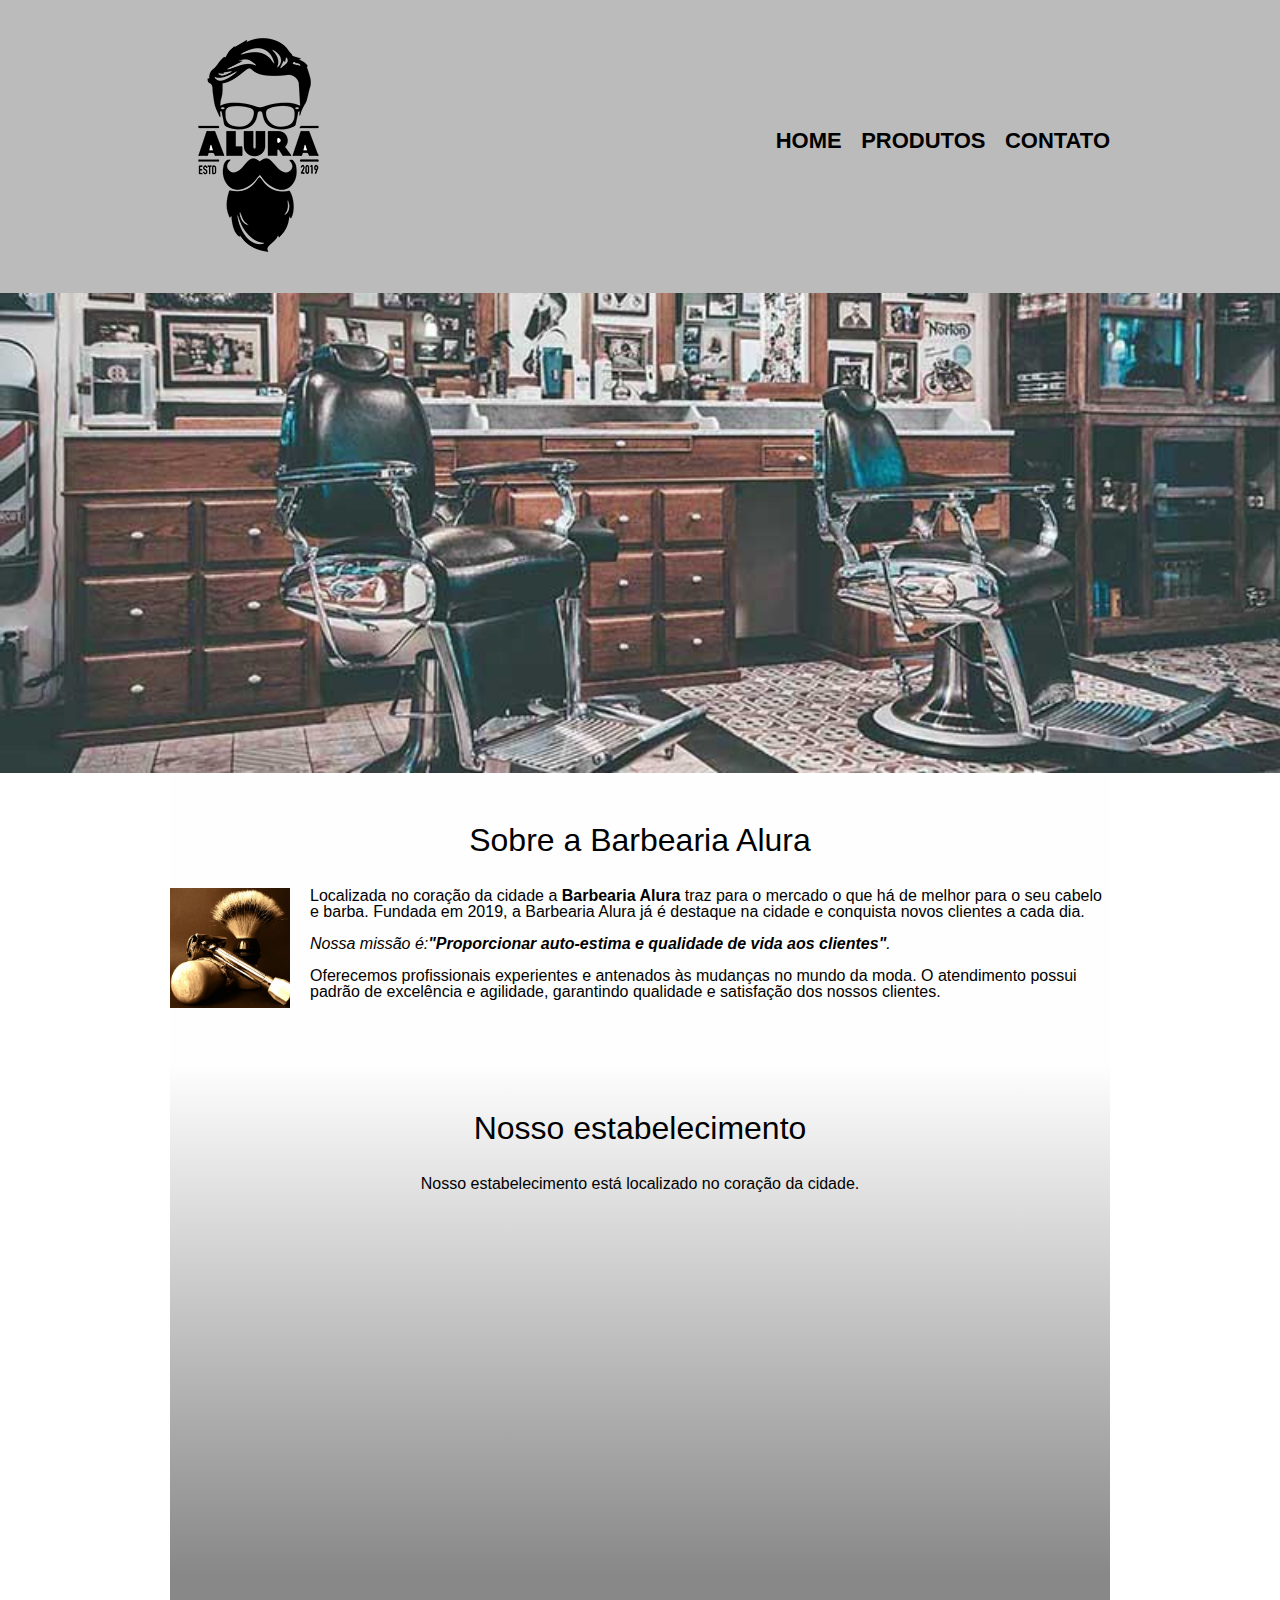
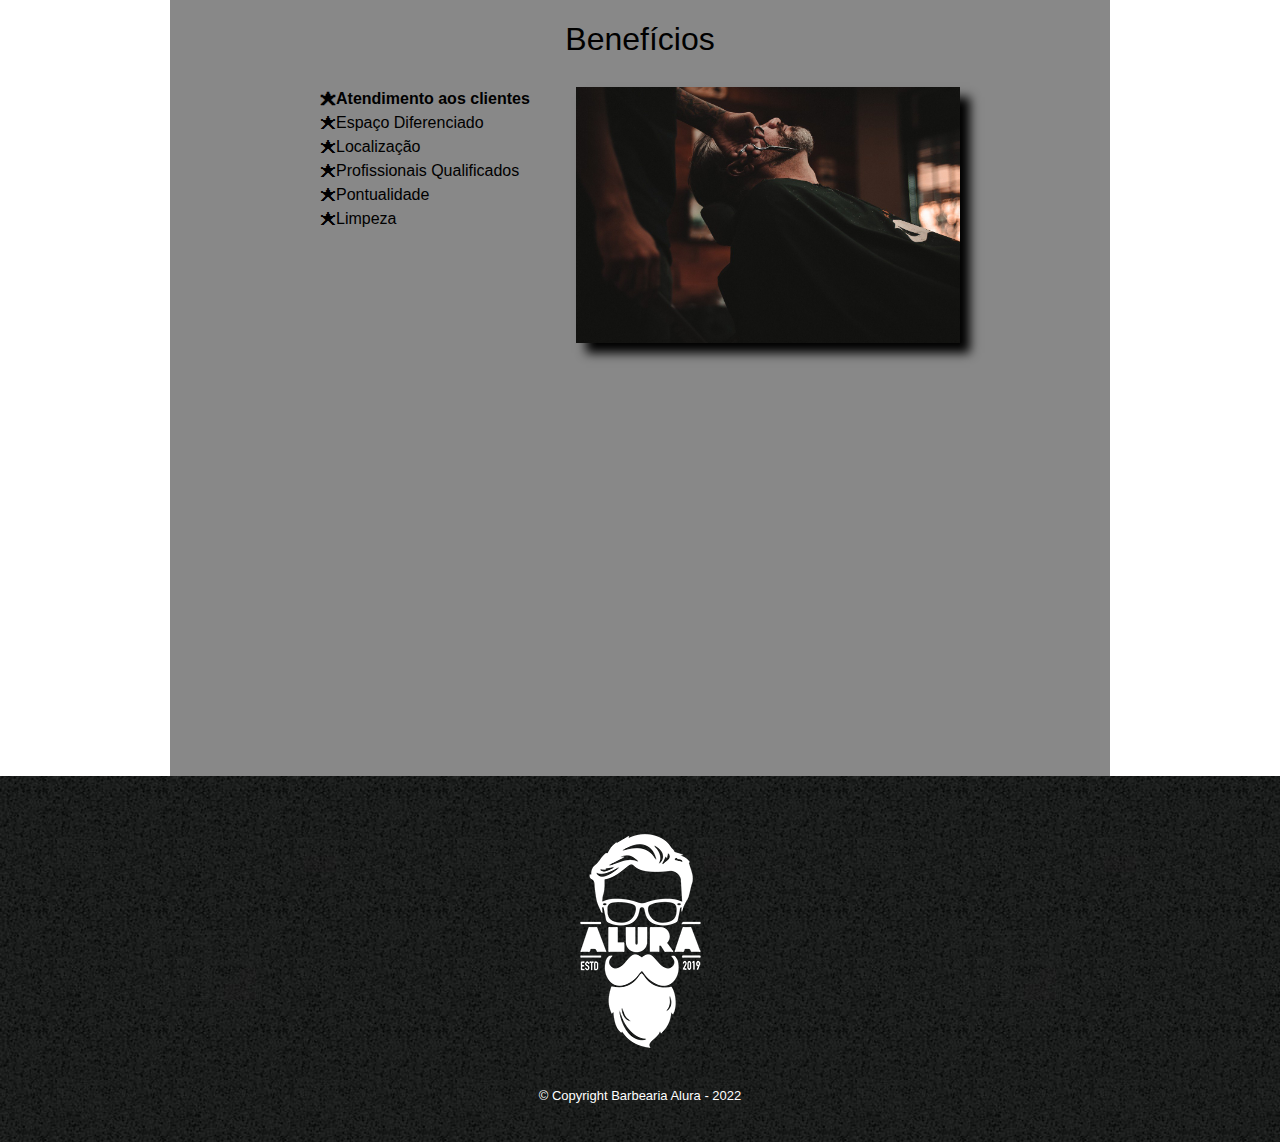
<file: index.html>
<!DOCTYPE html>
<html lang="pt-br">
  <head>
    <meta charset="UTF-8" />
    <meta name="viewport" content="width=devide-width"/>
    <title>Barbearia Alura</title>
    <link rel="stylesheet" href="reset.css" />
    <link rel="stylesheet" href="style.css" />
    <link rel="preconnect" href="https://fonts.gstatic.com" crossorigin>
  </head>
  <body>
    <header>
      <div class="caixa">
        <h1><img src="./assets/logo.png" alt="Logo da Barbearia"/></h1>

        <nav>
          <ul >
            <li><a href="index.html">Home</a></li>
            <li><a href="produtos.html">Produtos</a></li>
            <li><a href="contato.html">Contato</a></li>
          </ul>
        </nav>
      </div>
    </header>
    
    <img class="banner" src="./assets/banner.jpg" alt="imagem do banner"/>
    <main>
      <section class="principal">
        <h2 class="titulo-principal">Sobre a Barbearia Alura</h2>

        <img class="utensilios" src="./assets/utensilios.jpg" alt="utensilios de um barbeiro." />

        <p>
          Localizada no coração da cidade a <strong>Barbearia Alura</strong> traz
          para o mercado o que há de melhor para o seu cabelo e barba. Fundada em
          2019, a Barbearia Alura já é destaque na cidade e conquista novos
          clientes a cada dia.
        </p>

        <p id="missao">
          <em>
            Nossa missão é:<strong
              >"Proporcionar auto-estima e qualidade de vida aos clientes"</strong
            >.
          </em>
        </p>

        <p>
          Oferecemos profissionais experientes e antenados às mudanças no mundo da
          moda. O atendimento possui padrão de excelência e agilidade, garantindo
          qualidade e satisfação dos nossos clientes.
        </p>
      </section>

      <section class="mapa"><h3 class="titulo-principal">Nosso estabelecimento</h3>
      <p>Nosso estabelecimento está localizado no coração da cidade.</p>
      <div class="mapa-conteudo">
      <iframe src="https://www.google.com/maps/embed?pb=!1m18!1m12!1m3!1d234054.8195967066!2d-46.79179248359372!3d-23.5646162!2m3!1f0!2f0!3f0!3m2!1i1024!2i768!4f13.1!3m3!1m2!1s0x94ce59541c6c79c3%3A0x36b90a85f0f8cb33!2sGrupo%20Alura!5e0!3m2!1spt-BR!2sbr!4v1648224146376!5m2!1spt-BR!2sbr" width="100%" height="300" style="border:0;" allowfullscreen="" loading="lazy" referrerpolicy="no-referrer-when-downgrade"></iframe>
      </div>
      </section>
    </section>

      <section class="beneficios">
        <h3 class="titulo-principal">Benefícios</h3>

        <div class="conteudo-beneficio">
          <ul class="lista-beneficio"> 
            <li class="itens">Atendimento aos clientes</li>
            <li class="itens">Espaço Diferenciado</li>
            <li class="itens">Localização</li>
            <li class="itens">Profissionais Qualificados</li>
            <li class="itens">Pontualidade</li>
            <li class="itens">Limpeza</li>
          </ul><img src="./assets/beneficios.jpg" class="img-beneficios" />

        </div>
        <div class="video">
          <iframe width="560" height="315" src="https://www.youtube.com/embed/wcVVXUV0YUY" frameborder="0" allow="accelerometer; autoplay; encrypted-media; gyroscope; picture-in-picture" allowfullscreen></iframe>
        </div>
      </section>
    </main>
    <footer>
      <img src="./assets/logo-branco.png" alt="Logo da Barbearia">
      <p class="copyright">&copy; Copyright Barbearia Alura - 2022</p>
    </footer>
  </body>
</html>
</file>
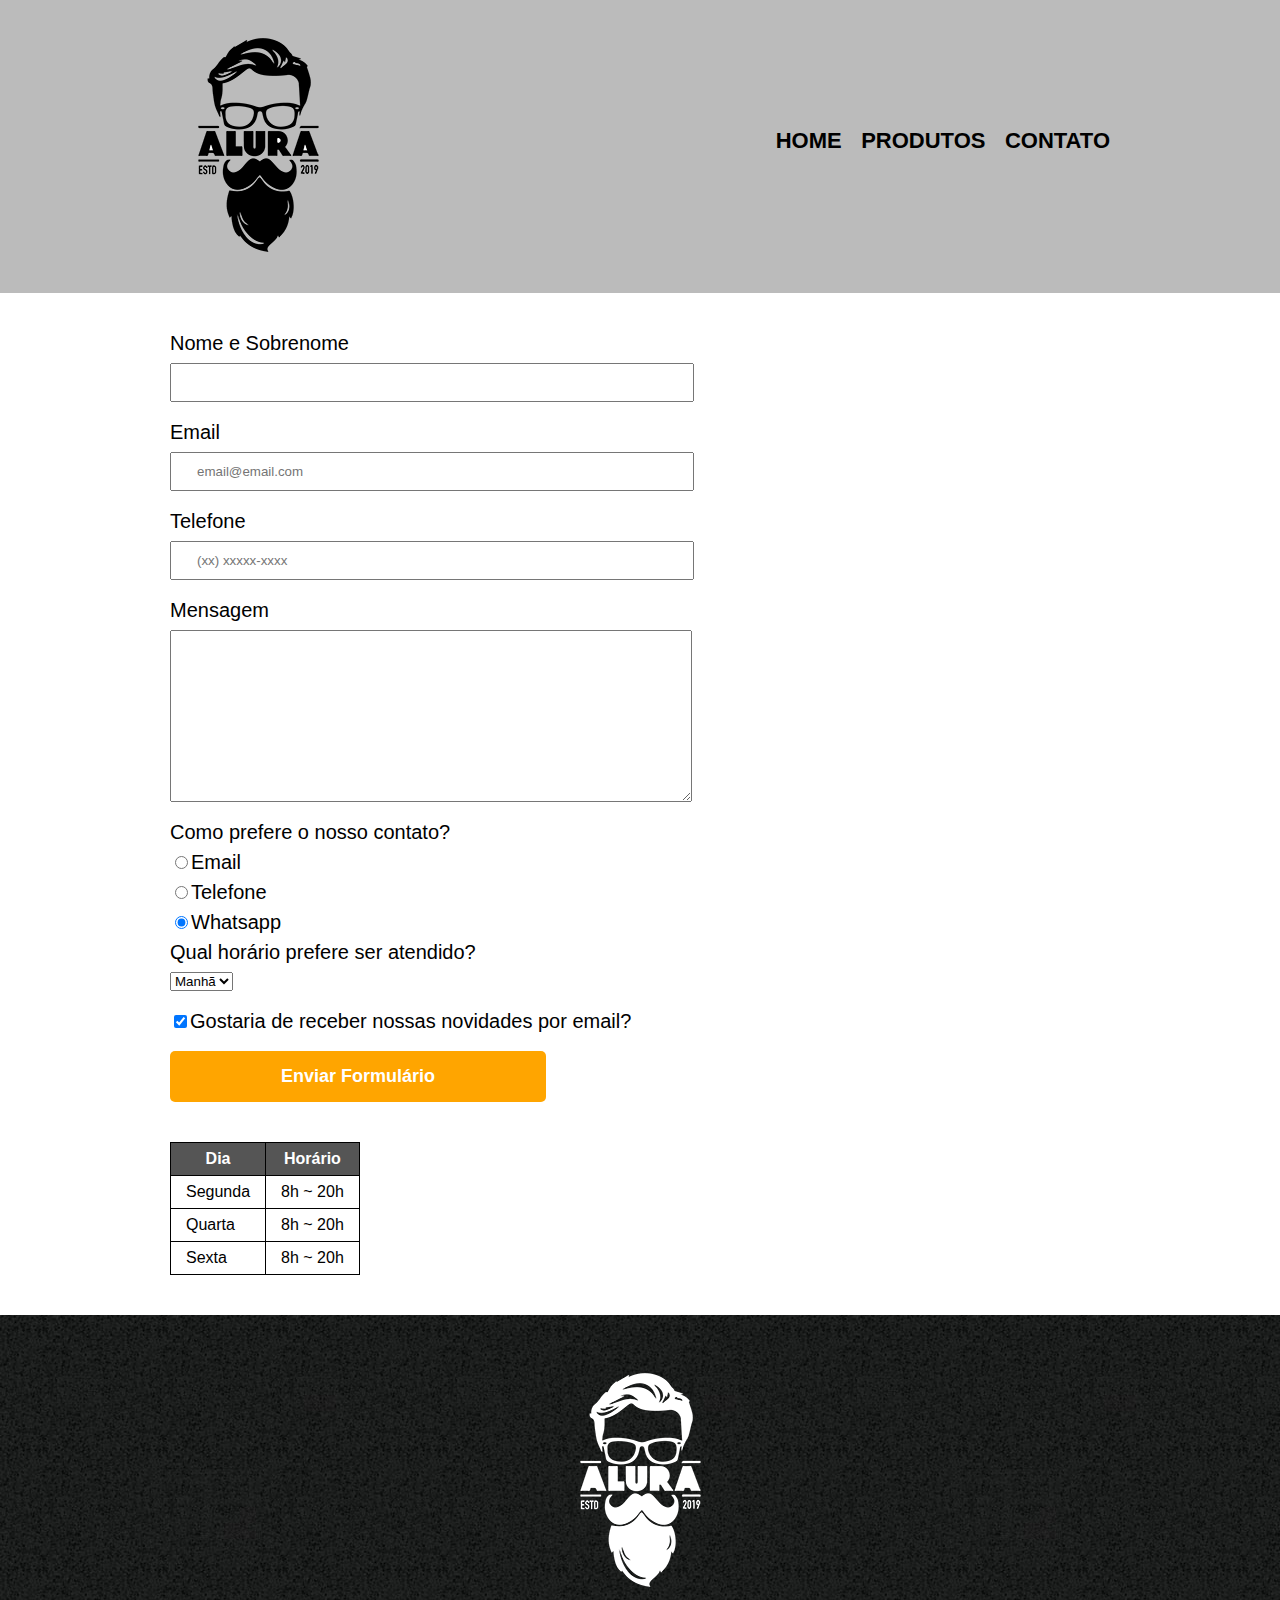
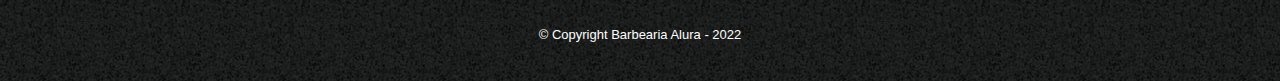
<file: contato.html>
<!DOCTYPE html>
<html>
  <head>
    <meta charset="UTF-8" />
    <title>Contato - Barbearia - Alura</title>

    <link rel="stylesheet" href="reset.css" />
    <link rel="stylesheet" href="style.css" />
  </head>
  <body>
    <header>
      <div class="caixa">
        <h1><img src="./assets/logo.png" alt="Logo da Barbearia"/></h1>

        <nav>
          <ul >
            <li><a href="index.html">Home</a></li>
            <li><a href="produtos.html">Produtos</a></li>
            <li><a href="contato.html">Contato</a></li>
          </ul>
        </nav>
    </header>
    <main>
      <form>
        <label for="nomesobrenome">Nome e Sobrenome</label>
        <input type="text" id="nomesobrenome" class="input-padrao" required>

        <label for="email">Email</label>
        <input type="email" id="email" class="input-padrao" required placeholder="email@email.com">

        <label for="telefone">Telefone</label>
        <input type="tel" id="telefone" class="input-padrao" required placeholder="(xx) xxxxx-xxxx">
        
        <label for="mensagem">Mensagem</label>
        <textarea id="mensagem" cols="70" rows="10" class="input-padrao" required></textarea>

        <fieldset>
          <legend>Como prefere o nosso contato?</legend>
          <label for="radio-email"><input type="radio" name="contato" value="email" id="radio-email">Email</label>
          

          <label for="radio-telefone"> <input type="radio" name="contato" value="telefone" id="radio-telefone">Telefone</label>
          

          <label for="radio-whatsapp"><input type="radio" name="contato" value="whatsapp" id="radio-whatsapp" checked>Whatsapp</label>
          
        </fieldset>
        
        <fieldset>
        <legend>Qual horário prefere ser atendido?</legend>
        <select>
          <option>Manhã</option>
          <option>Tarde</option>
          <option>Noite</option>
        </select>
        </fieldset>

        <label class="checkbox"><input type="checkbox" checked>Gostaria de receber nossas novidades por email?</label>

        <input type="submit" value="Enviar Formulário" class="enviar">
      </form>

      <table>
        <thead>
          <tr>
            <th>Dia</th>
            <th>Horário</th>
          </tr>
        </thead>
        <tbody>
          <tr>
            <td>Segunda</td>
            <td>8h ~ 20h</td>
          </tr>
          <tr>
            <td>Quarta</td>
            <td>8h ~ 20h</td>
          </tr>
          <tr>
            <td>Sexta</td>
            <td>8h ~ 20h</td>
          </tr>
      </tbody>
      </table>
    </main>

    <footer>
      <img src="./assets/logo-branco.png" alt="Logo da Barbearia">
      <p class="copyright">&copy; Copyright Barbearia Alura - 2022</p>
    </footer>

  </body>
</html>
</file>
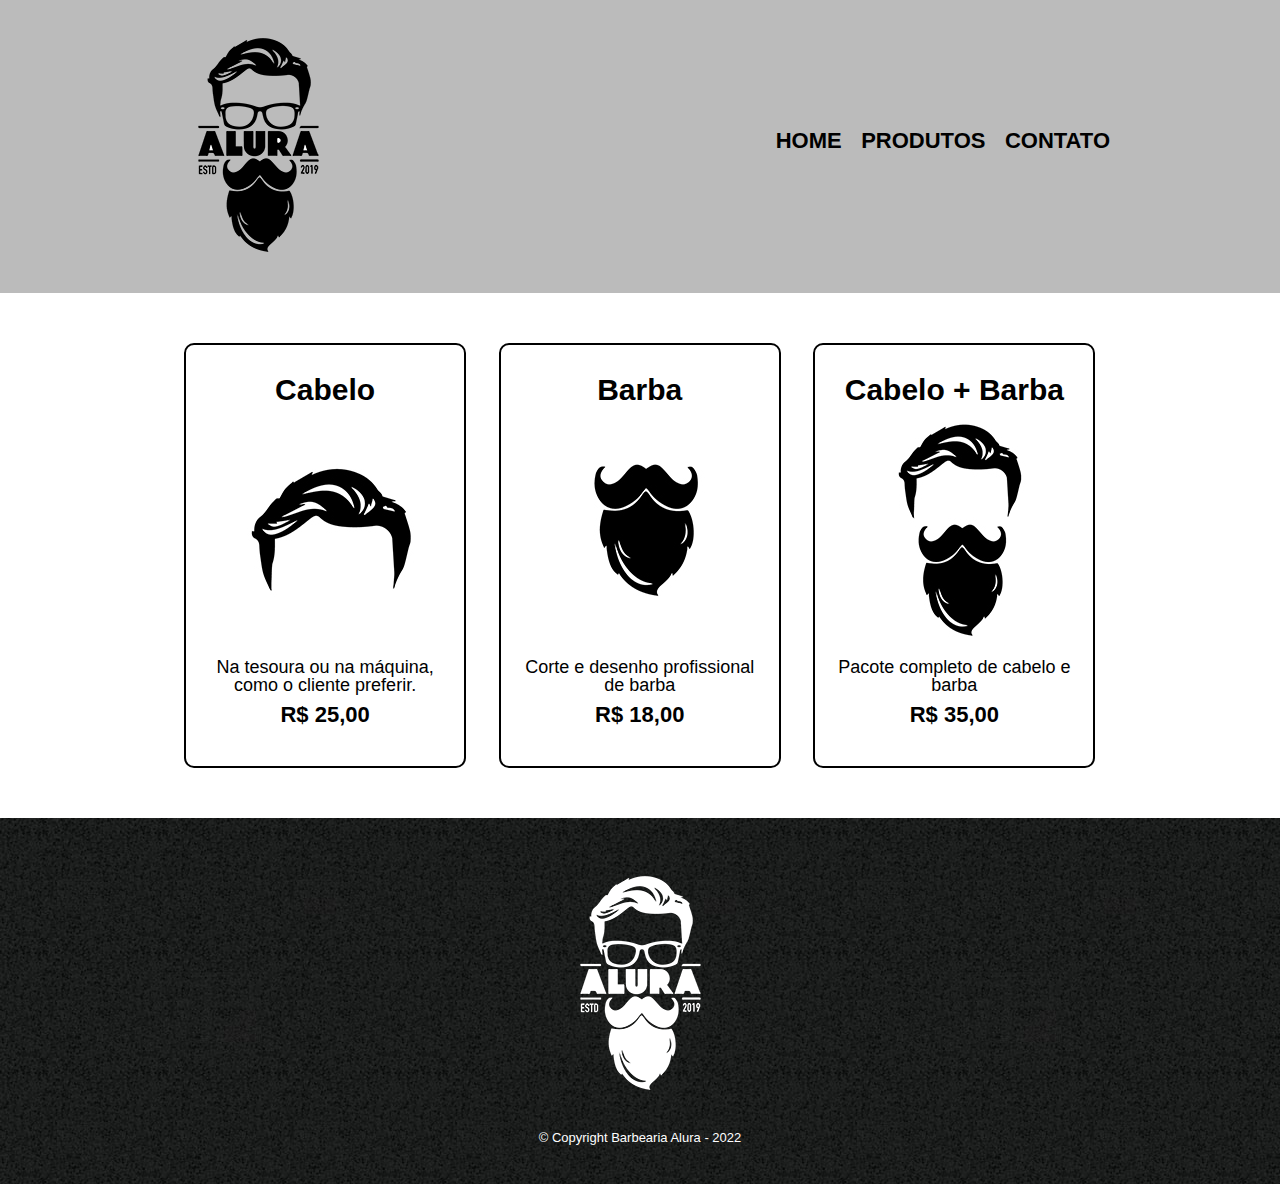
<file: produtos.html>
<!DOCTYPE html>
<html>
  <head>
    <meta charset="UTF-8" />
    <title>Produtos - Barbearia Alura</title>

    <link rel="stylesheet" href="reset.css" />
    <link rel="stylesheet" href="style.css" />
  </head>
  <body>
    <header>
      <div class="caixa">
        <h1><img src="./assets/logo.png" alt="Logo da Barbearia"/></h1>

        <nav>
          <ul >
            <li><a href="index.html">Home</a></li>
            <li><a href="produtos.html">Produtos</a></li>
            <li><a href="contato.html">Contato</a></li>
          </ul>
        </nav>
      </div>
    </header>

    <main>
      <ul class="produtos">
        <li>
          <h2>Cabelo</h2>
          <img src="./assets/cabelo.jpg">
          <p class="produto-descricao">Na tesoura ou na máquina, como o cliente preferir.</p>
          <p class="produto-preço">R$ 25,00</p>
        </li>
        <li>
          <h2>Barba</h2>
          <img src="./assets/barba.jpg">
          <p class="produto-descricao">Corte e desenho profissional de barba</p>
          <p class="produto-preço">R$ 18,00</p>
        </li>
        <li>
          <h2>Cabelo + Barba</h2>
          <img src="./assets/cabelo+barba.jpg">
          <p class="produto-descricao">Pacote completo de cabelo e barba</p>
          <p class="produto-preço">R$ 35,00</p>
        </li>
      </ul>
    </main>

    <footer>
      <img src="./assets/logo-branco.png" alt="Logo da Barbearia">
      <p class="copyright">&copy; Copyright Barbearia Alura - 2022</p>
    </footer>
  </body>
</html>
</file>
<file: style.css>
body {
  font-family: 'Montserrat', sans-serif;
}

header {
  background: #bbbbbb;
  padding: 20px 0;
}

.caixa{
  position: relative;
  width: 940px;
  margin: 0 auto;
}

nav{
  position: absolute;
  top: 110px;
  right: 0;
}

nav li {
  display: inline;
  margin: 0 0 0 15px;
}

nav a {
  text-transform: uppercase;
  color: #000000;
  font-weight: bold;
  font-size: 22px;
  text-decoration: none;
}
nav a:hover{
  color: #C78C09;
  text-decoration: underline;
}

.produtos{
  width: 940px;
  margin: 0 auto;
  padding: 50px 0;
}

.produtos li{
  display: inline-block;
  text-align: center;
  width: 30%;
  vertical-align: top;
  margin: 0 1.5%;
  padding: 30px 20px;
  box-sizing: border-box;
  border: 2px solid #000000;
  border-radius: 10px;
}

.produtos li:hover {
  border-color: #C78C09;
}

.produtos li:active{
  border-color: #088c19;
}

.produtos li:hover h2{
  font-size: 34px;
}

.produtos h2{
  font-size: 30px;
  font-weight: bold;
}

.produto-descricao{
  font-size: 18px;
}

.produto-preço{
  font-size: 22px;
  font-weight: bold;
  margin: 10px;
}

footer{
  text-align: center;
  background: url('./assets/bg.jpg');
  padding: 40px 0;
}

.copyright{
  color: #ffffff;
  font-size: 13px;
  margin-top: 20px;
}

main {
	width: 940px;
	margin: 0 auto;
}

form {
  margin: 40px 0;
}

form label, form legend{
  display: block;
  font-size: 20px;
  margin: 0 0 10px;
}

.input-padrao{
  display: block;
  margin: 0 0 20px;
  padding: 10px 25px;
  width: 50%;
}

.checkbox{
  margin: 20px 0;
}

.enviar{
  width: 40%;
  padding: 15px 0;
  background: orange;
  color: #ffffff;
  font-weight: bold;
  font-size: 18px;
  border: none;
  border-radius: 5px;
  transition: 1s all;
  cursor: pointer;
}

.enviar:hover{
  background: darkorange;
  transform: scale(1.2);
}

table{
  margin: 20px 0 40px;
}

thead {
  background: #555555;
  color: #ffffff;
  font-weight: bold;
}

td, th {
  border: 1px solid #000000;
  padding: 8px 15px;
}

/* CSS da pagina home    */
.banner{
 width: 100%;
}

.titulo-principal{
  text-align: center;
  font-size: 2em;
  margin: 0 0 1em;
  clear: left;
}

.principal{
  padding: 3em 0;
  background: #fefefe;
  width: 940px;
  margin: auto;
} 

 .principal p{
   margin: 0 0 1em;
 }

 .principal strong {
   font-weight: bold;
 }

 .principal em {
   font-style: italic;
 }

 .utensilios{
   width: 120px;
   float: left;
   margin: 0 20px 20px 0;
 }

 .mapa{
  padding: 3em 0;
  background: linear-gradient(#fefefe, #888888);
}

.mapa-conteudo {
  width: 940px;
  margin: auto;
}

.mapa p{
  margin: 0 0 2em;
  text-align: center;
}

 .conteudo-beneficio{
  width: 640px;
  margin: 0 auto;
 }

 .beneficios{
  padding: 3em 0;
  background: #888888;
 }

 .lista-beneficio{
  width: 40%;
  display: inline-block;
  vertical-align: top;
 }

 .itens{
   line-height: 1.5;
 }

 .itens:before{
   content: "🟊";
 }

 .itens:first-child{
   font-weight: bold;
 }

 .img-beneficios{
   width: 60%;
   opacity: 1;
   transition: 400ms;
   box-shadow: 10px 10px 10px #000000;
 }

 .img-beneficios:hover{
   opacity: 0.3;
 }

 .video{
   width: 560px;
   margin: 2em auto;
 }

 @media screen and (max-width: 480px) {
    .caixa, .principal, .conteudo-beneficio, .mapa-conteudo, .video{
      width: auto;
    }
    

    h1{
      text-align: center;
    }

    nav{
      position: static;
    }
    .lista-beneficio, .img-beneficios, .input-padrao{
      width: 100%;
    }

    
 }
</file>
